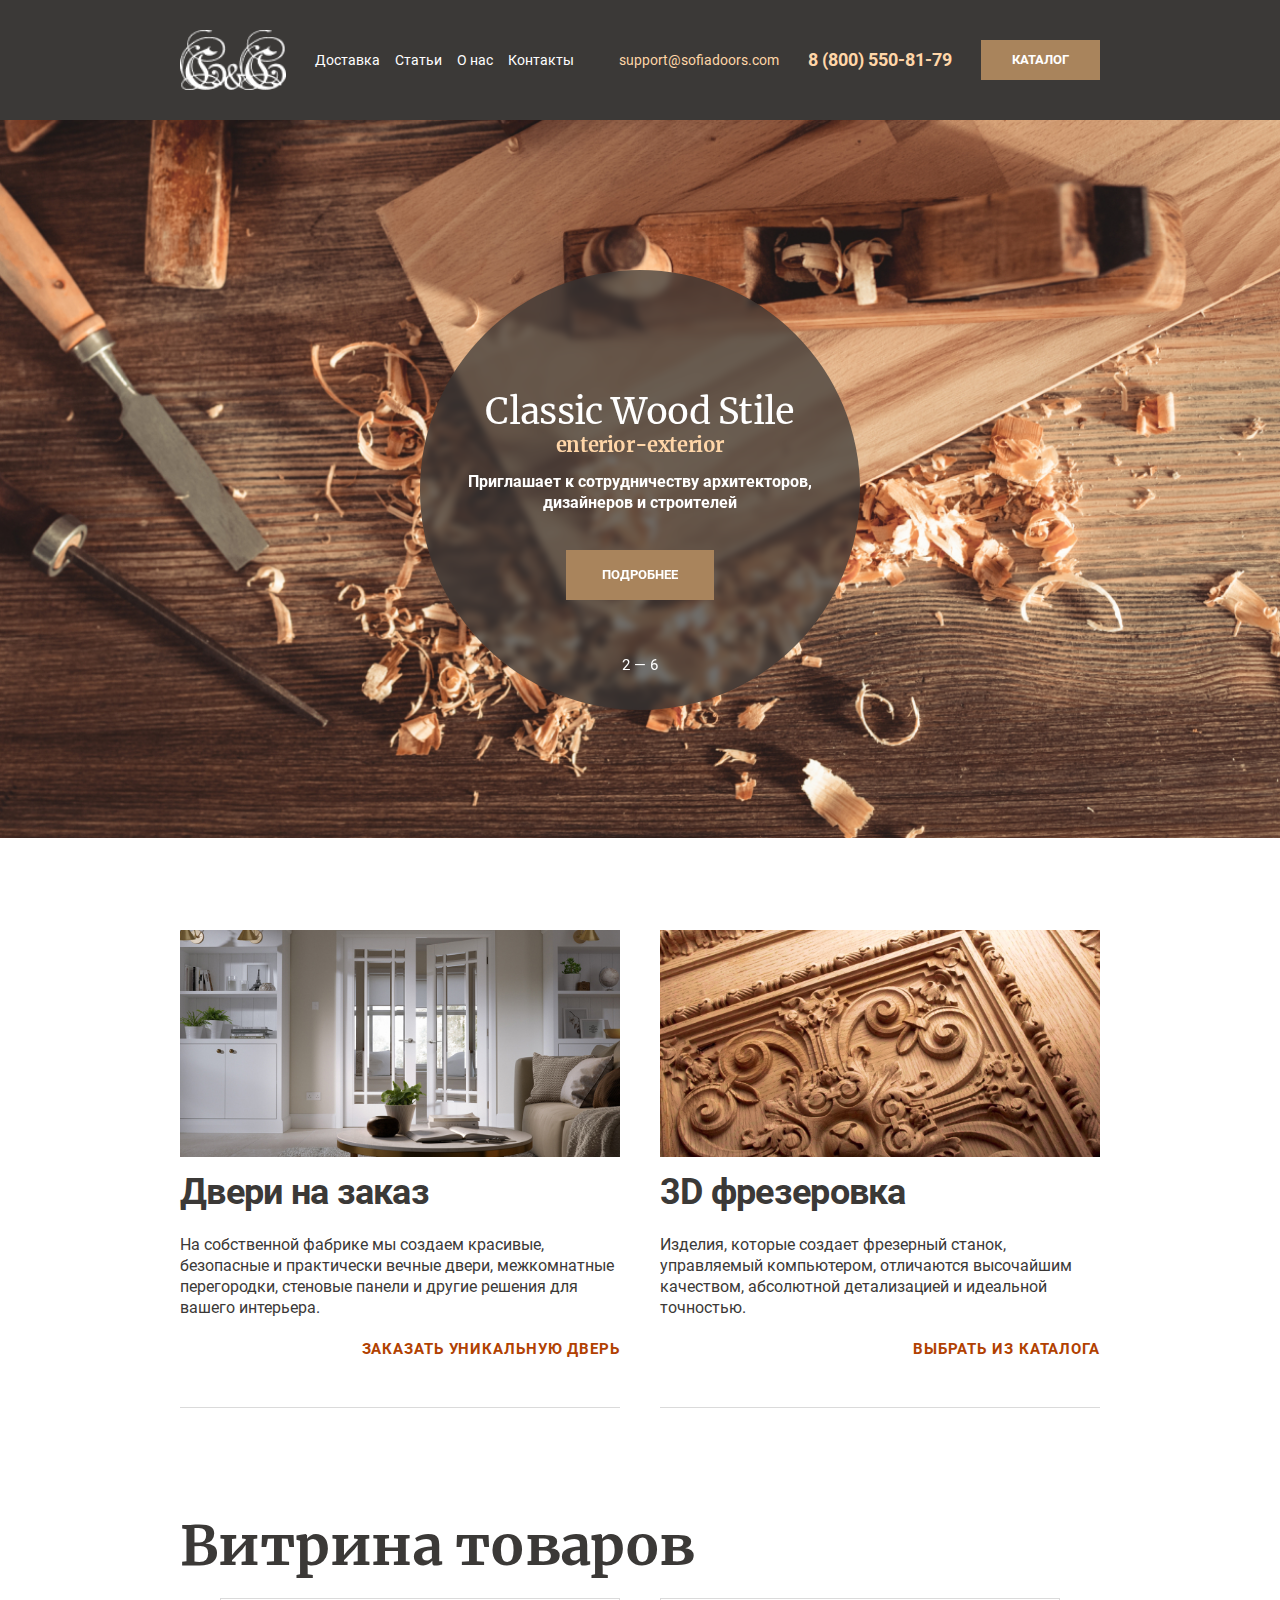
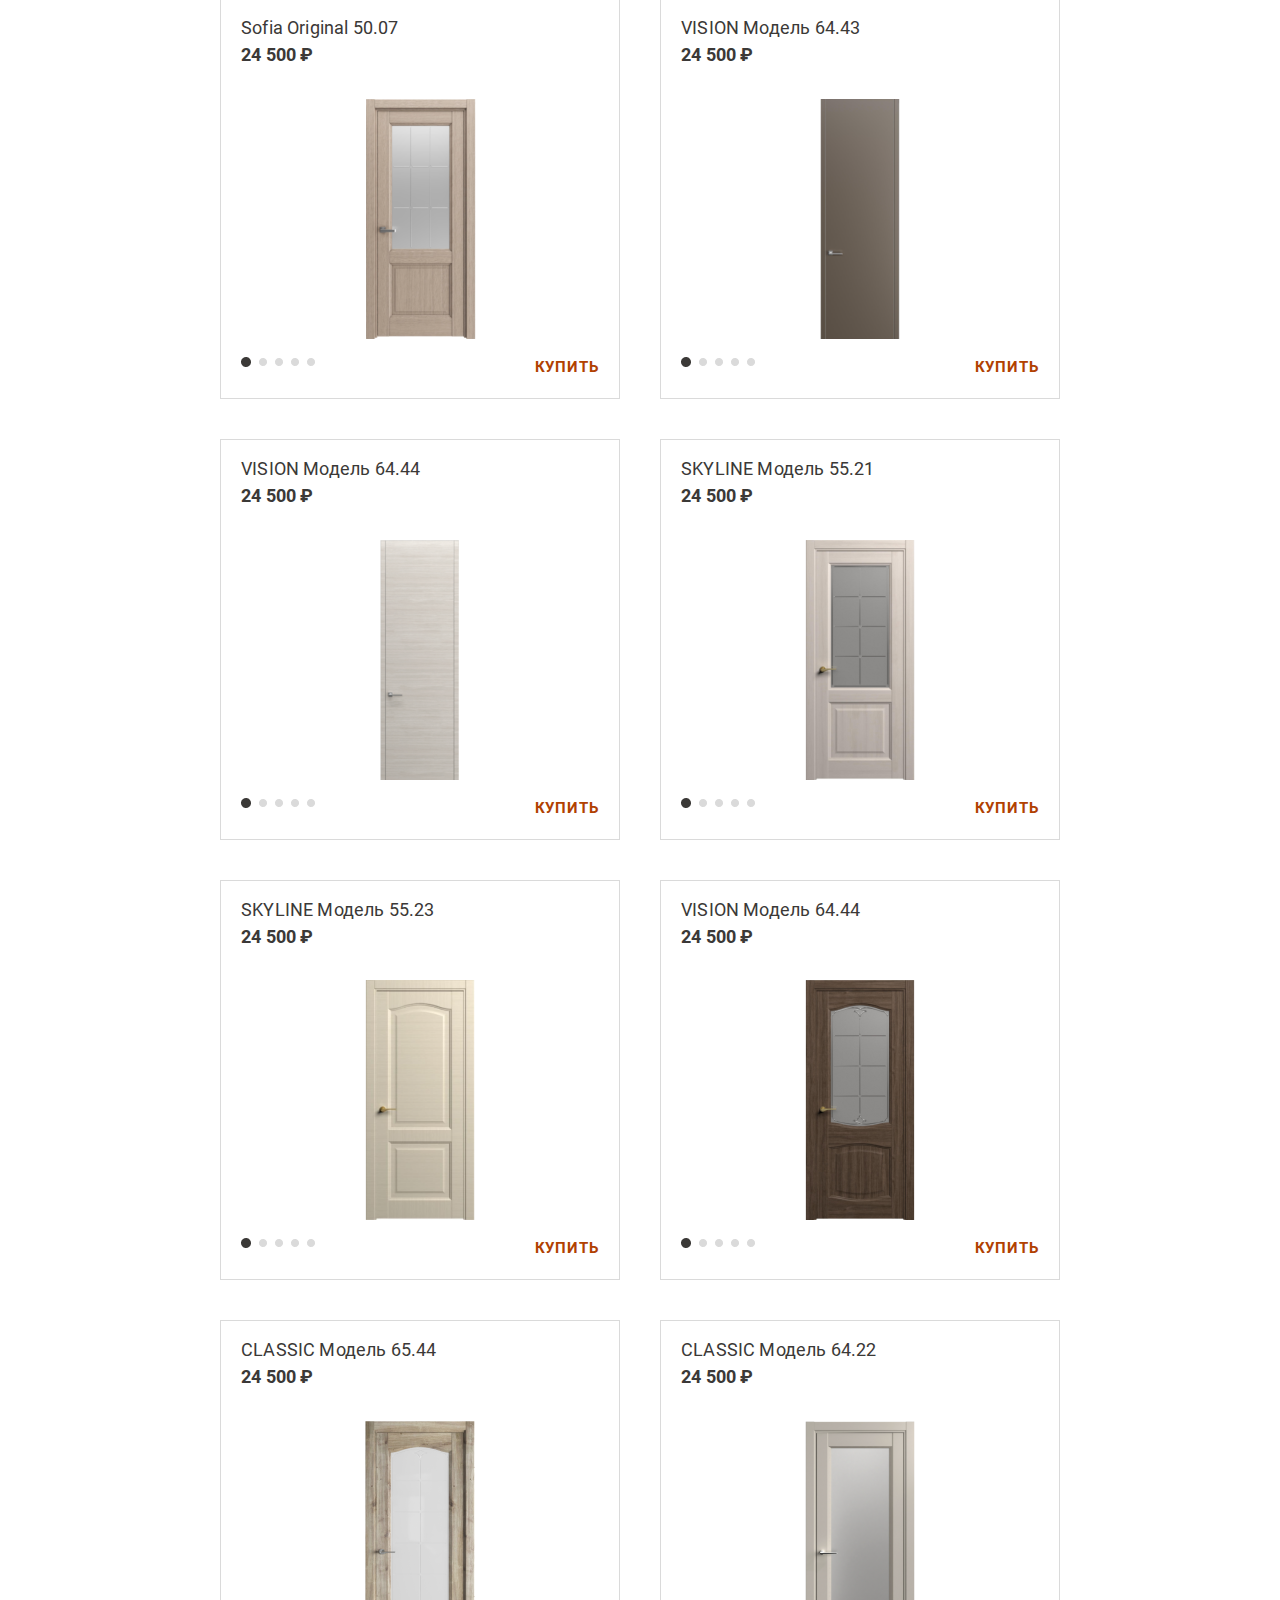
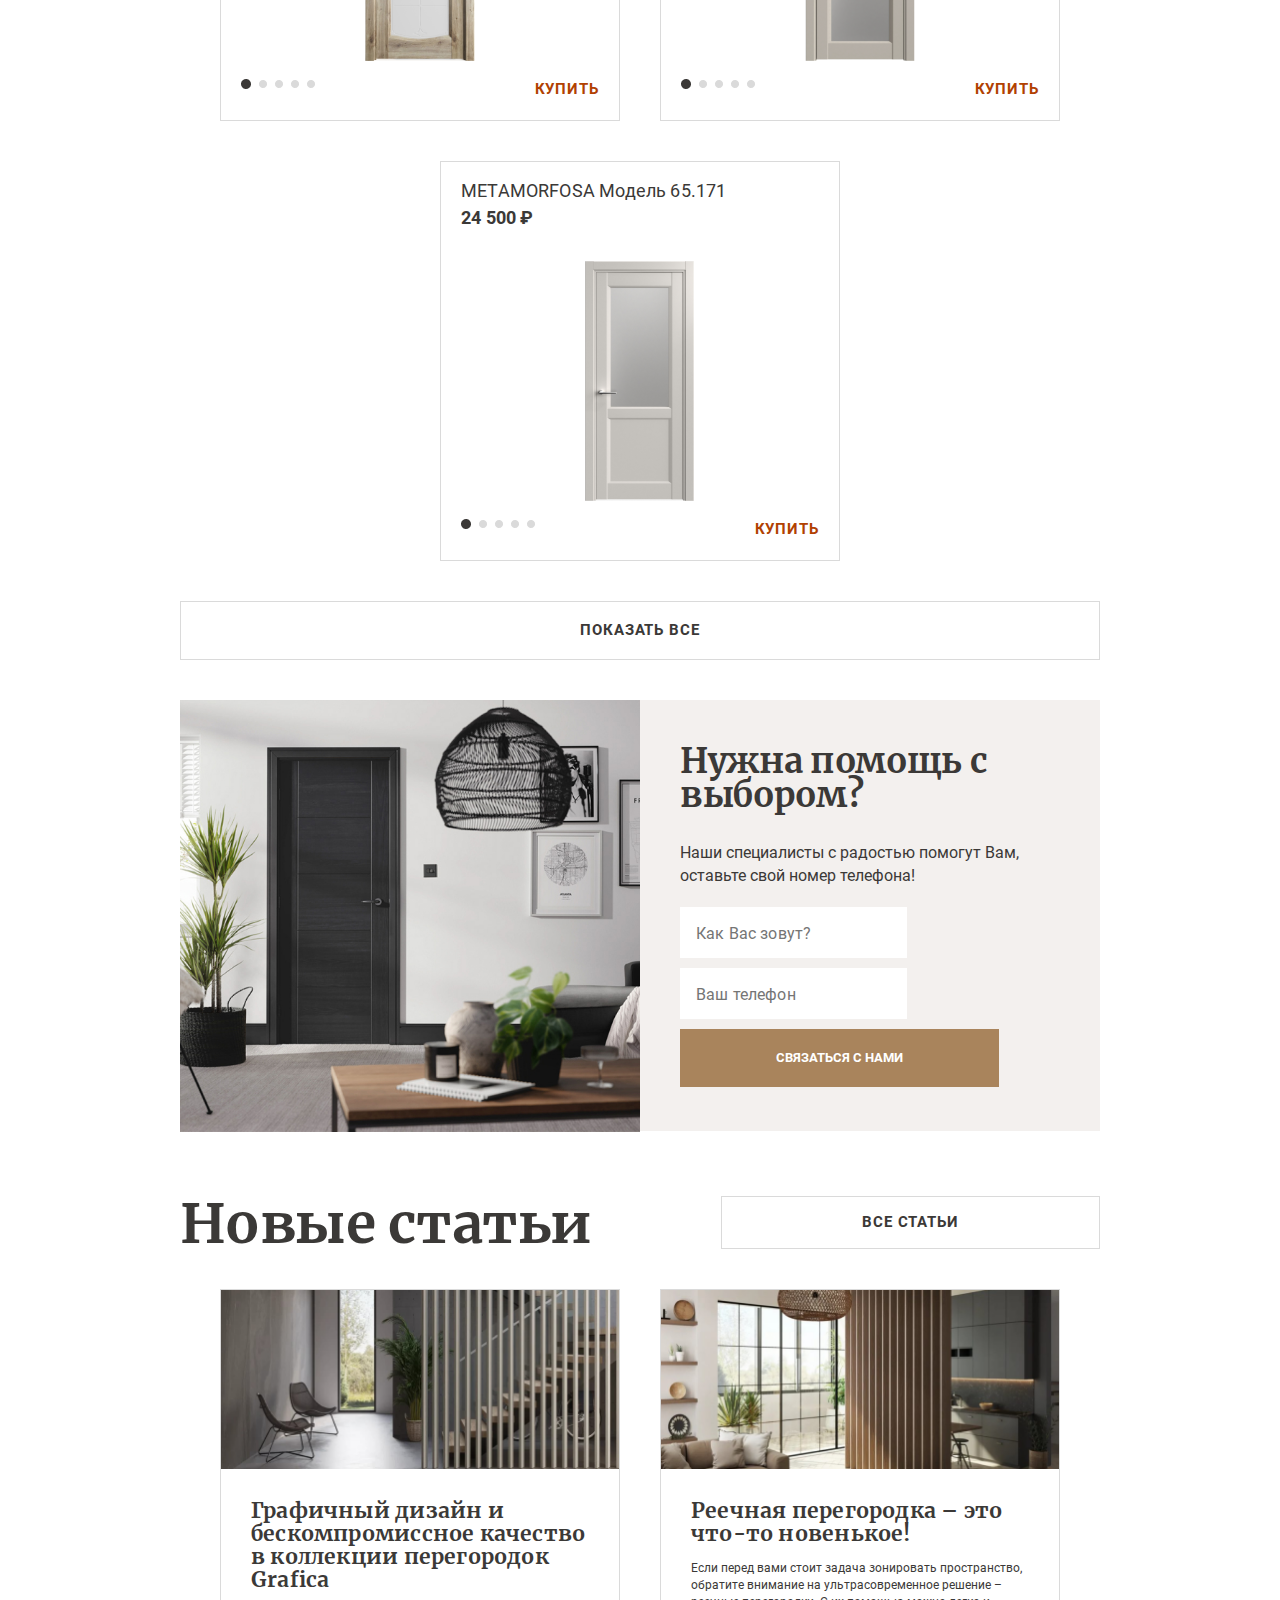
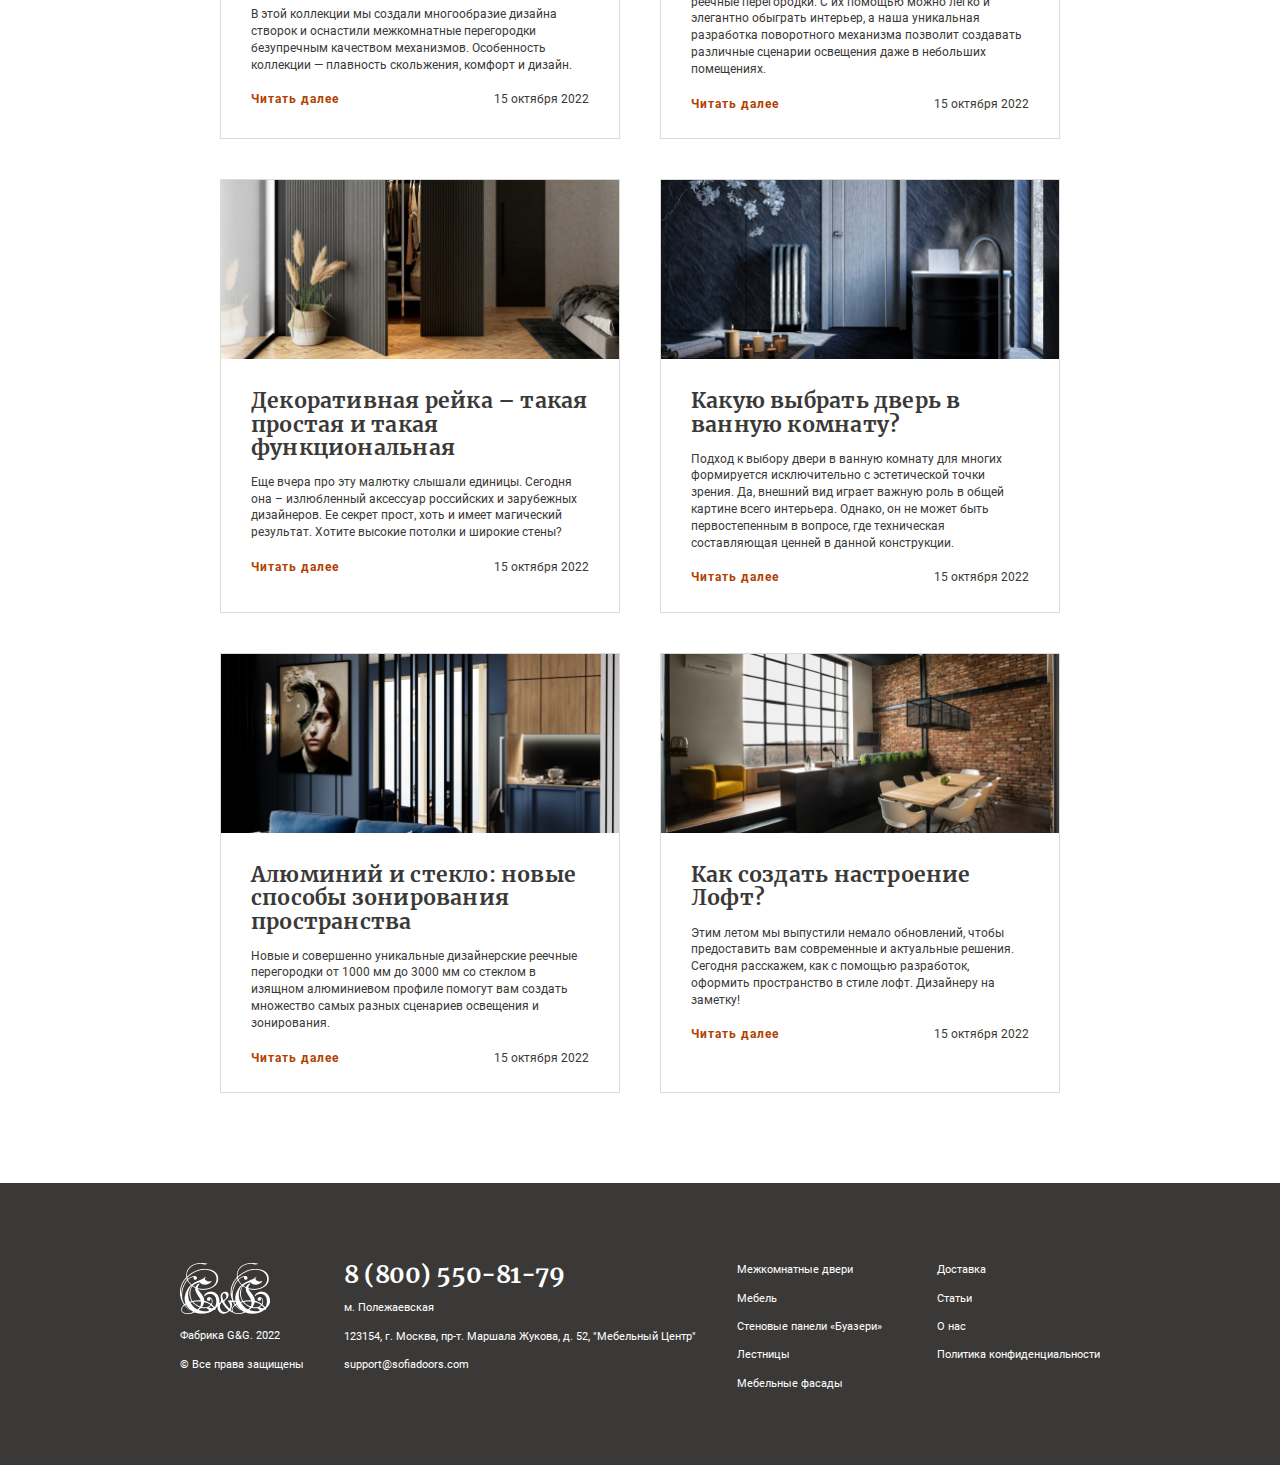
<file: index.html>
<!DOCTYPE html>
<html lang="ru">
<head>
    <meta charset="UTF-8">
    <meta name="viewport" content="width=device-width, initial-scale=1.0">
    <title>G&D</title>
    <link rel="stylesheet" href="./css/G&D.css">
</head>
<body>
    <header>
        <div class="container">
            <div class="header">
                <img src="img/logo.png" class="header__logo" alt="логотип">
                <ul>
                    <li onclick="location.href='./404.html'">Доставка</li>
                    <li onclick="location.href='./404.html'">Статьи</li>
                    <li onclick="location.href='./404.html'">О нас</li>
                    <li onclick="location.href='./404.html'">Контакты</li>  
                </ul>
                <a href="mailto:support@sofiadoors.com"><p class="header__p">support@sofiadoors.com</p></a>
                <a href="tel:8-(800)-550-81-79"><p class="p-number header__phone-number Roboto-Bold">8 (800) 550-81-79</p></a> 
                <button class="button Roboto-Bold" onclick="location.href= './404.html'">Каталог</button>
                <img src="img/telephon.png" alt="телефон" class="header__img-tel">
                <img src="img/menu.png" alt="меню" class="header__img-menu">
            </div>
        </div>  
    </header>
    <section class="section1">
        <div class="container section1__circle-location">
           <div class="section1__circle">
                <h1 class="section1__circle__h1 Merriweather-Regular">Classic Wood Stile</h1>
                <h3 class="section1__circle__h3 Merriweather-Bold">enterior-exterior</h3>
                <p class="section1__circle__p1 Roboto-Bold">Приглашает к сотрудничеству архитекторов, дизайнеров и строителей</p>
                <button onclick="location.href= './404.html'" class="button section1__circle__button Roboto-Bold">Подробнее</button>
                <p class="section1__circle__p2">2 — 6</p>
           </div>   
        </div>
    </section>

    <section class="section2">
        <div class="container">
            <div class="section2__first-cards">
                <div class="section2__first-cards__card-type-1">
                    <img src="img/Rectangle_2.jpg" alt="Фото интерьера" class="section2__first-cards__card-type-1__img">
                    <h2 class="section2__first-cards__card-type-1__h2">Двери на заказ</h2>
                    <p class="section2__first-cards__card-type-1__p">На собственной фабрике мы создаем красивые, безопасные и практически вечные двери, межкомнатные перегородки, стеновые панели и другие решения для вашего интерьера.</p>
                    <p onclick="location.href= './404.html'" class="section2__first-cards__card-type-1__p-link Roboto-Bold">заказать уникальную дверь</p>
                </div>

                <div class="section2__first-cards__card-type-1">
                    <img src="img/Rectangle_3.jpg" alt="Фрезеровка" class="section2__first-cards__card-type-1__img">
                    <h2 class="section2__first-cards__card-type-1__h2">3D фрезеровка</h2>
                    <p class="section2__first-cards__card-type-1__p">Изделия, которые создает фрезерный станок, управляемый компьютером, отличаются высочайшим качеством, абсолютной детализацией и идеальной точностью.</p>
                    <p onclick="location.href= './404.html'" class="section2__first-cards__card-type-1__p-link Roboto-Bold">выбрать из каталога</p>
                </div>
            </div>
            
            <h1 class="section2__h1 Merriweather-Bold">Витрина товаров</h1>
            <div class="section2__catalog">
                <div class="section2__catalog__card-type-2">
                    <h4 class="section2__catalog__card-type-2__h4">Sofia Original 50.07</h4>
                    <p class="section2__catalog__card-type-2__price Roboto-Bold">24 500 ₽</p>
                    <img src="img/door_1.png" alt="Дверь Sofia Original 50.07" class="section2__catalog__card-type-2__img">
                    <div class="string">
                        <img src="img/точки.png" alt="точки" class="section2__catalog__card-type-2__dots">
                        <span onclick="location.href= './404.html'" class="section2__catalog__card-type-2__buy Roboto-Bold">купить</span>
                    </div>
                </div>

                <div class="section2__catalog__card-type-2">
                    <h4 class="section2__catalog__card-type-2__h4">VISION Модель 64.43</h4>
                    <p class="section2__catalog__card-type-2__price Roboto-Bold">24 500 ₽</p>
                    <img src="img/door_2.png" alt="Дверь Sofia Original 50.07" class="section2__catalog__card-type-2__img">
                    <div class="string">
                        <img src="img/точки.png" alt="точки" class="section2__catalog__card-type-2__dots">
                        <span onclick="location.href= './404.html'" class="section2__catalog__card-type-2__buy Roboto-Bold">купить</span>
                    </div>
                </div>

                <div class="section2__catalog__card-type-2">
                    <h4 class="section2__catalog__card-type-2__h4">VISION Модель 64.44</h4>
                    <p class="section2__catalog__card-type-2__price Roboto-Bold">24 500 ₽</p>
                    <img src="img/door_3.png" alt="Дверь Sofia Original 50.07" class="section2__catalog__card-type-2__img">
                    <div class="string">
                        <img src="img/точки.png" alt="точки" class="section2__catalog__card-type-2__dots">
                        <span onclick="location.href= './404.html'" class="section2__catalog__card-type-2__buy Roboto-Bold">купить</span>
                    </div>
                </div>

                <div class="section2__catalog__card-type-2">
                    <h4 class="section2__catalog__card-type-2__h4">SKYLINE Модель 55.21</h4>
                    <p class="section2__catalog__card-type-2__price Roboto-Bold">24 500 ₽</p>
                    <img src="img/door_4.png" alt="Дверь Sofia Original 50.07" class="section2__catalog__card-type-2__img">
                    <div class="string">
                        <img src="img/точки.png" alt="точки" class="section2__catalog__card-type-2__dots">
                        <span onclick="location.href= './404.html'" class="section2__catalog__card-type-2__buy Roboto-Bold">купить</span>
                    </div>
                </div>

                <div class="section2__catalog__card-type-2">
                    <h4 class="section2__catalog__card-type-2__h4">SKYLINE Модель 55.23</h4>
                    <p class="section2__catalog__card-type-2__price Roboto-Bold">24 500 ₽</p>
                    <img src="img/door_5.png" alt="Дверь Sofia Original 50.07" class="section2__catalog__card-type-2__img">
                    <div class="string">
                        <img src="img/точки.png" alt="точки" class="section2__catalog__card-type-2__dots">
                        <span onclick="location.href= './404.html'" class="section2__catalog__card-type-2__buy Roboto-Bold">купить</span>
                    </div>
                </div>

                <div class="section2__catalog__card-type-2">
                    <h4 class="section2__catalog__card-type-2__h4">VISION Модель 64.44</h4>
                    <p class="section2__catalog__card-type-2__price Roboto-Bold">24 500 ₽</p>
                    <img src="img/door_6.png" alt="Дверь Sofia Original 50.07" class="section2__catalog__card-type-2__img">
                    <div class="string">
                        <img src="img/точки.png" alt="точки" class="section2__catalog__card-type-2__dots">
                        <span onclick="location.href= './404.html'" class="section2__catalog__card-type-2__buy Roboto-Bold">купить</span>
                    </div>
                </div>

                <div class="section2__catalog__card-type-2">
                    <h4 class="section2__catalog__card-type-2__h4">CLASSIC Модель 65.44</h4>
                    <p class="section2__catalog__card-type-2__price Roboto-Bold">24 500 ₽</p>
                    <img src="img/door_7.png" alt="Дверь Sofia Original 50.07" class="section2__catalog__card-type-2__img">
                    <div class="string">
                        <img src="img/точки.png" alt="точки" class="section2__catalog__card-type-2__dots">
                        <span onclick="location.href= './404.html'" class="section2__catalog__card-type-2__buy Roboto-Bold">купить</span>
                    </div>
                </div>

                <div class="section2__catalog__card-type-2">
                    <h4 class="section2__catalog__card-type-2__h4">CLASSIC Модель 64.22</h4>
                    <p class="section2__catalog__card-type-2__price Roboto-Bold">24 500 ₽</p>
                    <img src="img/door_8.png" alt="Дверь Sofia Original 50.07" class="section2__catalog__card-type-2__img">
                    <div class="string">
                        <img src="img/точки.png" alt="точки" class="section2__catalog__card-type-2__dots">
                        <span onclick="location.href= './404.html'" class="section2__catalog__card-type-2__buy Roboto-Bold">купить</span>
                    </div>
                </div>

                <div class="section2__catalog__card-type-2">
                    <h4 class="section2__catalog__card-type-2__h4">METAMORFOSA Модель 65.171</h4>
                    <p class="section2__catalog__card-type-2__price Roboto-Bold">24 500 ₽</p>
                    <img src="img/door_9.png" alt="Дверь Sofia Original 50.07" class="section2__catalog__card-type-2__img">
                    <div class="string">
                        <img src="img/точки.png" alt="точки" class="section2__catalog__card-type-2__dots">
                        <span onclick="location.href= './404.html'" class="section2__catalog__card-type-2__buy Roboto-Bold">купить</span>
                    </div>
                </div>
            </div>
            <button onclick="location.href= './404.html'" class="section2__button Roboto-Bold">показать все</button>    


            <div class="section2__div">
                <img src="img/Rectangle_4.jpg" alt="Интерьер" class="section2__div__img">
                <div class="section2__div__help">
                    <h2 class="section2__div__help__h2 Merriweather-Bold">Нужна помощь с выбором?</h2>   
                    <p class="section2__div__help__p">Наши специалисты с радостью помогут Вам, оставьте свой номер телефона!</p>  
                    <form action="#" method="post" class="section2__div__help__form">
                        <input type="text" id="name" name="name" required placeholder="Как Вас зовут?" class="section2__div__help__form__field">
                
                        <input type="tel" id="phone" name="phone" required pattern="+375 00 000-00-00" placeholder="Ваш телефон" class="section2__div__help__form__field">
                
                        <button class="button Roboto-Bold section2__div__help__form__button" type="submit">Связаться с нами</button>
                    </form>
                </div>                         
            </div>
            <div class="section2__news__head">
                <h1 class="section2__h1 Merriweather-Bold">Новые статьи</h1> 
                <button onclick="location.href= './404.html'" class="section2__button Roboto-Bold section2__news__button">Все статьи</button>
            </div>
                <div class="section2__news__cards">
                    <div class="section2__news__cards__card-type-3">
                        <img src="img/Rectangle_5.png" alt="Интерьер" class="section2__news__cards__card-type-3__img">
                        <div class="section2__news__cards__card-type-3__content">
                            <h4 class="section2__news__cards__card-type-3__content__h3 Merriweather-Bold">Графичный дизайн и бескомпромиссное качество в коллекции перегородок Grafica</h4>
                            <p class="section2__news__cards__card-type-3__content__p">В этой коллекции мы создали многообразие дизайна створок и оснастили межкомнатные перегородки безупречным качеством механизмов. Особенность коллекции — плавность скольжения, комфорт и дизайн.</p>
                        <div class="string">
                            <span onclick="location.href= './404.html'" class="section2__news__cards__card-type-3__content__read Roboto-Bold">Читать далее</span>
                            <p class="section2__news__cards__card-type-3__content__date">15 октября 2022</p>
                        </div>
                        </div>
                    </div>

                    <div class="section2__news__cards__card-type-3">
                        <img src="img/Rectangle_6.png" alt="Интерьер" class="section2__news__cards__card-type-3__img">
                        <div class="section2__news__cards__card-type-3__content">
                            <h4 class="section2__news__cards__card-type-3__content__h3 Merriweather-Bold">Реечная перегородка – это что-то новенькое!</h4>
                            <p class="section2__news__cards__card-type-3__content__p">Если перед вами стоит задача зонировать пространство, обратите внимание на ультрасовременное решение – реечные перегородки. С их помощью можно легко и элегантно обыграть интерьер, а наша уникальная разработка поворотного механизма позволит создавать различные сценарии освещения даже в небольших помещениях.</p>
                        <div class="string">
                            <span onclick="location.href= './404.html'" class="section2__news__cards__card-type-3__content__read Roboto-Bold">Читать далее</span>
                            <p class="section2__news__cards__card-type-3__content__date">15 октября 2022</p>
                        </div>
                        </div>
                    </div>

                    <div class="section2__news__cards__card-type-3">
                        <img src="img/Rectangle_7.png" alt="Интерьер" class="section2__news__cards__card-type-3__img">
                        <div class="section2__news__cards__card-type-3__content">
                            <h4 class="section2__news__cards__card-type-3__content__h3 Merriweather-Bold">Декоративная рейка – такая простая и такая функциональная</h4>
                            <p class="section2__news__cards__card-type-3__content__p">Еще вчера про эту малютку слышали единицы. Сегодня она – излюбленный аксессуар российских и зарубежных дизайнеров. Ее секрет прост, хоть и имеет магический результат. Хотите высокие потолки и широкие стены? </p>
                        <div class="string">
                            <span onclick="location.href= './404.html'" class="section2__news__cards__card-type-3__content__read Roboto-Bold">Читать далее</span>
                            <p class="section2__news__cards__card-type-3__content__date">15 октября 2022</p>
                        </div>
                        </div>
                    </div>

                    <div class="section2__news__cards__card-type-3">
                        <img src="img/Rectangle_8.png" alt="Интерьер" class="section2__news__cards__card-type-3__img">
                        <div class="section2__news__cards__card-type-3__content">
                            <h4 class="section2__news__cards__card-type-3__content__h3 Merriweather-Bold">Какую выбрать дверь в ванную комнату?</h4>
                            <p class="section2__news__cards__card-type-3__content__p">Подход к выбору двери в ванную комнату для многих формируется исключительно с эстетической точки зрения. Да, внешний вид играет важную роль в общей картине всего интерьера. Однако, он не может быть первостепенным в вопросе, где техническая составляющая ценней в данной конструкции. </p>
                        <div class="string">
                            <span onclick="location.href= './404.html'" class="section2__news__cards__card-type-3__content__read Roboto-Bold">Читать далее</span>
                            <p class="section2__news__cards__card-type-3__content__date">15 октября 2022</p>
                        </div>
                        </div>
                    </div>

                    <div class="section2__news__cards__card-type-3">
                        <img src="img/Rectangle_9.png" alt="Интерьер" class="section2__news__cards__card-type-3__img">
                        <div class="section2__news__cards__card-type-3__content">
                            <h4 class="section2__news__cards__card-type-3__content__h3 Merriweather-Bold">Алюминий и стекло: новые способы зонирования пространства</h4>
                            <p class="section2__news__cards__card-type-3__content__p">Новые и совершенно уникальные дизайнерские реечные перегородки от 1000 мм до 3000 мм со стеклом в изящном алюминиевом профиле помогут вам создать множество самых разных сценариев освещения и зонирования.</p>
                        <div class="string">
                            <span onclick="location.href= './404.html'" class="section2__news__cards__card-type-3__content__read Roboto-Bold">Читать далее</span>
                            <p class="section2__news__cards__card-type-3__content__date">15 октября 2022</p>
                        </div>
                        </div>
                    </div>

                    <div class="section2__news__cards__card-type-3">
                        <img src="img/Rectangle_10.png" alt="Интерьер" class="section2__news__cards__card-type-3__img">
                        <div class="section2__news__cards__card-type-3__content">
                            <h4 class="section2__news__cards__card-type-3__content__h3 Merriweather-Bold">Как создать настроение Лофт?</h4>
                            <p class="section2__news__cards__card-type-3__content__p">Этим летом мы выпустили немало обновлений, чтобы предоставить вам современные и актуальные решения. Сегодня расскажем, как с помощью разработок, оформить пространство в стиле лофт. Дизайнеру на заметку!</p>
                        <div class="string news__string">
                            <span onclick="location.href= './404.html'" class="section2__news__cards__card-type-3__content__read Roboto-Bold">Читать далее</span>
                            <p class="section2__news__cards__card-type-3__content__date">15 октября 2022</p>
                        </div>
                        </div>
                    </div>
                </div>
        </div>        
    </section>

    <footer class="footer">
        <div class="container footer__row">
                <div>
                    <img src="img/logo.png" alt="логотип" class="footer__logo">
                    <p class="footer__p">Фабрика G&G. 2022</p>
                    <p class="footer__p">&#169; Все права защищены</p>
                </div>
                <div>
                    <a href="tel:8-(800)-550-81-79"><p class="footer__tel Merriweather-Bold">8 (800) 550-81-79</p></a>
                    <p class="footer__p">м. Полежаевская</p>
                    <p class="footer__p">123154, г. Москва, пр-т. Маршала Жукова, д. 52, "Мебельный Центр"</p>
                    <a href="mailto:support@sofiadoors.com"><p class="footer__p">support@sofiadoors.com</p></a>
                </div>
                    <ul>
                        <li onclick="location.href= './404.html'" class="footer__p">Межкомнатные двери</li>
                        <li onclick="location.href= './404.html'" class="footer__p">Мебель</li>
                        <li onclick="location.href= './404.html'" class="footer__p">Стеновые панели «Буазери»</li>
                        <li onclick="location.href= './404.html'" class="footer__p">Лестницы</li>
                        <li onclick="location.href= './404.html'" class="footer__p">Мебельные фасады</li>
                    </ul>
                <div>
                    <ul>
                        <li onclick="location.href= './404.html'" class="footer__p">Доставка</li>
                        <li onclick="location.href= './404.html'" class="footer__p">Статьи</li>
                        <li onclick="location.href= './404.html'"  class="footer__p">О нас</li>
                    </ul>
                    <p onclick="location.href= './404.html'"  class="footer__p">Политика конфиденциальности</p>
                </div>
        </div>
    </footer>
</body>
</html>
</file>
<file: css/G&D.css>
@font-face {
  font-family: "Roboto-Regular";
  src: url("../fonts/Roboto/Roboto-Regular.ttf");
}
@font-face {
  font-family: "Roboto-Bold";
  src: url("../fonts/Roboto/Roboto-Bold.ttf");
}
@font-face {
  font-family: "Merriweather-Regular";
  src: url("../fonts/Merriweather/Merriweather-Regular.ttf");
}
@font-face {
  font-family: "Merriweather-Bold";
  src: url("../fonts/Merriweather/Merriweather-Bold.ttf");
}
* {
  margin: 0;
  padding: 0;
  box-sizing: border-box;
}

.container {
  margin: 0 auto;
  max-width: 1280px;
}

a {
  text-decoration: none;
  text-align: center;
  cursor: pointer;
}

span {
  cursor: pointer;
}

p, h4, li {
  font-family: "Roboto-Regular";
  font-style: normal;
  font-weight: 400;
}

.Roboto-Bold {
  font-family: "Roboto-Bold";
  font-style: normal;
  font-weight: 700;
}

.Merriweather-Bold {
  font-family: "Merriweather-Bold";
  font-style: normal;
  font-weight: 700;
}

ul {
  list-style-type: none;
  display: flex;
  justify-content: space-between;
}

li {
  font-size: 16px;
  line-height: 120%;
  margin-right: 31px;
  white-space: nowrap;
  cursor: pointer;
  color: #ffffff;
}

header {
  padding-top: 30px;
  padding-bottom: 30px;
  background: #3b3937;
}

.header {
  display: flex;
  align-items: center;
  justify-content: space-between;
}
.header__img-tel {
  display: none;
  cursor: pointer;
}
.header__img-menu {
  display: none;
}
.header__logo {
  width: 106px;
  height: 60px;
}
.header__p {
  font-size: 16px;
  line-height: 120%;
  color: #FFD6A8;
}
.header__phone-number {
  white-space: nowrap;
  cursor: pointer;
}

.p-number {
  font-size: 20px;
  line-height: 140%;
  color: #FFD6A8;
}

.button {
  font-size: 13px;
  line-height: 140%;
  text-align: center;
  text-transform: uppercase;
  align-self: center;
  color: #ffffff;
  padding: 11px 31px;
  border: none;
  background: #A9845C;
  cursor: pointer;
}

.section1 {
  background-image: url(../img/Rectangle1.jpg);
  background-position: center center;
  background-repeat: no-repeat;
  background-size: cover;
  padding-top: 150px;
  padding-bottom: 128px;
}
.section1__circle-location {
  display: flex;
  justify-content: center;
}
.section1__circle {
  display: flex;
  flex-direction: column;
  width: 440px;
  height: 440px;
  background: rgba(51, 51, 51, 0.7);
  backdrop-filter: blur(3.5px);
  border-radius: 240px;
  padding-top: 120px;
  padding-right: 43px;
  padding-left: 43px;
}
.section1__circle__h1 {
  font-family: "Merriweather-Regular";
  font-style: normal;
  font-weight: 400;
  font-size: 36px;
  line-height: 120%;
  letter-spacing: -0.02em;
  text-align: center;
  color: #ffffff;
}
.section1__circle__h3 {
  font-size: 20px;
  line-height: 120%;
  letter-spacing: -0.02em;
  text-align: center;
  color: #FFD6A8;
  margin-bottom: 15px;
}
.section1__circle__p1 {
  font-size: 16px;
  line-height: 130%;
  text-align: center;
  margin-bottom: 36px;
  color: #ffffff;
}
.section1__circle__button {
  margin-bottom: 56px;
  padding: 16px 36px;
}
.section1__circle__p2 {
  font-family: "Roboto-Regular";
  font-style: normal;
  font-weight: 500;
  font-size: 15px;
  line-height: 130%;
  text-align: center;
  color: #ffffff;
}

.string {
  display: flex;
  justify-content: space-between;
}

.section2 {
  background: #ffffff;
  padding-top: 92px;
  padding-bottom: 50px;
}
.section2__first-cards {
  display: flex;
  flex-wrap: wrap;
  justify-content: space-between;
  margin-bottom: 121px;
}
.section2__first-cards__card-type-1 {
  display: inline-block;
  max-width: 620px;
  border-bottom: #DADADA solid 1px;
}
.section2__first-cards__card-type-1__img {
  max-width: 100%;
  height: auto;
  margin-bottom: 10px;
}
.section2__first-cards__card-type-1__h2 {
  font-family: "Roboto-Bold";
  font-size: 36px;
  line-height: 120%;
  letter-spacing: -0.02em;
  margin-bottom: 21px;
  color: #3b3937;
}
.section2__first-cards__card-type-1__p {
  font-size: 16px;
  line-height: 130%;
  color: #3b3937;
  margin-bottom: 21px;
}
.section2__first-cards__card-type-1__p-link {
  font-size: 15px;
  line-height: 140%;
  text-align: right;
  letter-spacing: 0.06em;
  text-transform: uppercase;
  color: #B14101;
  margin-bottom: 47px;
}
.section2__first-cards__card-type-1__p-link:hover {
  text-decoration: underline solid #B14101;
}
.section2__catalog {
  display: flex;
  flex-wrap: wrap;
  justify-content: space-between;
}
.section2__catalog__card-type-2 {
  display: flex;
  flex-direction: column;
  padding: 20px;
  border: #DADADA solid 1px;
  width: 400px;
  margin-bottom: 40px;
}
.section2__catalog__card-type-2__h4 {
  font-size: 18px;
  line-height: 100%;
  letter-spacing: 0.01em;
  color: #3b3937;
  margin-bottom: 7px;
}
.section2__catalog__card-type-2__price {
  font-size: 18px;
  line-height: 120%;
  letter-spacing: 0.01em;
  color: #3b3937;
  margin-bottom: 33px;
}
.section2__catalog__card-type-2__img {
  align-self: center;
  margin-bottom: 18px;
}
.section2__catalog__card-type-2__dots {
  width: 74px;
  height: 10px;
}
.section2__catalog__card-type-2__buy {
  font-size: 15px;
  line-height: 140%;
  text-align: right;
  letter-spacing: 0.06em;
  text-transform: uppercase;
  color: #B14101;
}
.section2__catalog__card-type-2__buy:hover {
  text-decoration: underline solid #B14101;
}
.section2__h1 {
  font-size: 64px;
  line-height: 100%;
  letter-spacing: -0.01em;
  color: #3b3937;
  margin-bottom: 25px;
}
.section2__button {
  border: #DADADA solid 1px;
  font-size: 15px;
  line-height: 140%;
  text-align: center;
  letter-spacing: 0.06em;
  text-transform: uppercase;
  width: 100%;
  cursor: pointer;
  color: #3b3937;
  background-color: #ffffff;
  padding: 18px 0;
  margin-bottom: 90px;
}
.section2__div {
  margin-bottom: 99px;
}
.section2__div__img {
  width: 50%;
}
.section2__div__help {
  display: flex;
  flex-direction: column;
  float: right;
  background-color: #F3F0EE;
  padding: 132px 60px 87px;
  width: 50%;
}
.section2__div__help__h2 {
  font-size: 48px;
  line-height: 100%;
  display: flex;
  align-items: flex-end;
  letter-spacing: -0.01em;
  color: #3b3937;
  margin-bottom: 44px;
}
.section2__div__help__p {
  font-size: 20px;
  line-height: 140%;
  color: #3b3937;
  margin-bottom: 42px;
}
.section2__div__help__form {
  display: flex;
  flex-wrap: wrap;
  justify-content: space-between;
}
.section2__div__help__form__field {
  background: #ffffff;
  font-family: "Roboto-Regular";
  font-style: normal;
  font-weight: 400;
  font-size: 18px;
  line-height: 100%;
  display: flex;
  letter-spacing: 0.01em;
  color: #3b3937;
  border: none;
  padding: 21px 13px 19px 20px;
  margin-bottom: 23px;
}
.section2__div__help__form__button {
  padding: 20px 96px;
}
.section2__news__head {
  display: flex;
  justify-content: space-between;
}
.section2__news__button {
  width: auto;
  padding: 18px 150px;
  float: right;
  margin-bottom: 42px;
}
.section2__news__cards {
  display: flex;
  justify-content: space-between;
  flex-wrap: wrap;
}
.section2__news__cards__card-type-3 {
  border: #DADADA solid 1px;
  margin-bottom: 40px;
  width: 400px;
}
.section2__news__cards__card-type-3__img {
  width: 100%;
}
.section2__news__cards__card-type-3__content {
  padding: 26px 30px;
}
.section2__news__cards__card-type-3__content__h3 {
  font-size: 21px;
  line-height: 110%;
  letter-spacing: 0.01em;
  color: #3b3937;
  margin-bottom: 15px;
}
.section2__news__cards__card-type-3__content__p {
  font-size: 12px;
  line-height: 140%;
  color: #3b3937;
  margin-bottom: 18px;
}
.section2__news__cards__card-type-3__content__read {
  font-size: 12px;
  line-height: 140%;
  letter-spacing: 0.08em;
  color: #B14101;
}
.section2__news__cards__card-type-3__content__read:hover {
  text-decoration: underline solid #B14101;
}
.section2__news__cards__card-type-3__content__date {
  font-size: 12px;
  line-height: 140%;
  text-align: right;
  color: #3b3937;
}

.news__string {
  align-self: flex-end;
}

.footer {
  padding-top: 98px;
  padding-bottom: 105px;
  background-color: #3b3937;
}
.footer__row {
  display: flex;
  justify-content: space-between;
}
.footer__logo {
  margin-bottom: 11px;
}
.footer__row > ul, .footer__row > div > ul {
  flex-direction: column;
}
.footer__p {
  font-size: 13px;
  line-height: 130%;
  margin-bottom: 14px;
  color: #ffffff;
}
.footer__tel {
  font-size: 25px;
  line-height: 100%;
  letter-spacing: -0.02em;
  color: #ffffff;
  margin-bottom: 14px;
}
a > .footer__tel, a > .footer__p {
  text-align: start;
}

@media (max-width: 1350px) {
  .container {
    max-width: 920px;
  }

  .p-number {
    font-size: 18px;
  }

  .header__p {
    font-size: 14px;
  }

  li {
    font-size: 14px;
    margin-right: 15px;
  }

  .section2__first-cards {
    margin-bottom: 90px;
  }
  .section2__first-cards__card-type-1 {
    margin-bottom: 20px;
    width: 440px;
  }

  .section2__h1 {
    font-size: 55px;
  }

  .section2__catalog {
    justify-content: center;
  }
  .section2__catalog__card-type-2 {
    margin-right: 40px;
  }
  .section2__catalog__card-type-2:nth-child(even), .section2__catalog__card-type-2:last-child {
    margin-right: 0;
  }

  .section2__button {
    margin-bottom: 40px;
  }

  .section2__div {
    margin-bottom: 60px;
  }
  .section2__div__help {
    padding: 44px 40px;
  }
  .section2__div__help__h2 {
    font-size: 34px;
    margin-bottom: 30px;
  }
  .section2__div__help__p {
    font-size: 16px;
    margin-bottom: 20px;
  }
  .section2__div__help__form__field {
    font-size: 16px;
    padding: 17px 9px 15px 16px;
    margin-bottom: 10px;
  }

  .section2__news__button {
    padding: 15px 140px;
  }

  .section2__news__cards {
    justify-content: center;
  }
  .section2__news__cards__card-type-3 {
    margin-right: 40px;
  }
  .section2__news__cards__card-type-3:nth-child(even), .section2__news__cards__card-type-3:last-child {
    margin-right: 0;
  }

  .footer {
    padding-top: 80px;
    padding-bottom: 60px;
  }
  .footer__tel {
    font-size: 24px;
  }
  .footer__p {
    font-size: 11px;
  }
}
@media (max-width: 1200px) {
  .container {
    max-width: 880px;
  }

  .section1 {
    padding-top: 130px;
    padding-bottom: 120px;
  }

  .section2 {
    padding-top: 70px;
    padding-bottom: 35px;
  }

  .section2__first-cards {
    margin-bottom: 60px;
  }
  .section2__first-cards__card-type-1 {
    margin-bottom: 20px;
    width: 420px;
  }

  .section2__h1 {
    font-size: 50px;
  }

  .section2__div__help__form__button {
    padding: 17px 96px;
  }

  .section2__div__help__form__field {
    padding: 15px 9px 13px 16px;
  }

  .section2__div__help__h2 {
    margin-bottom: 25px;
  }
}
@media (max-width: 960px) {
  .container {
    max-width: 770px;
  }

  header {
    padding-top: 25px;
    padding-bottom: 25px;
  }

  .header__img-tel, .header__img-menu {
    display: block;
    width: 41px;
  }

  .header > ul, .header__phone-number {
    display: none;
  }

  .section2__first-cards {
    justify-content: center;
  }
  .section2__first-cards__card-type-1 {
    margin-bottom: 25px;
    width: 600px;
  }

  .section2__h1 {
    font-size: 40px;
  }

  .section2__catalog__card-type-2 {
    margin-right: 0;
  }

  .section2__button {
    font-size: 14px;
    padding: 12px 0;
    margin-bottom: 25px;
  }

  .section2__div {
    margin-bottom: 40px;
  }
  .section2__div__help {
    padding: 28px 23px;
  }
  .section2__div__help__h2 {
    margin-bottom: 20px;
  }
  .section2__div__help__p {
    font-size: 14px;
    margin-bottom: 20px;
  }
  .section2__div__help__form__field {
    font-size: 14px;
  }
  .section2__div__help__form__button {
    padding: 15px 50px;
  }

  .section2__news__button {
    padding: 10px 120px;
  }

  .section2__news__cards__card-type-3 {
    margin-right: 0;
    width: 80%;
  }

  .footer__row > ul, .footer__row > div > ul {
    display: none;
  }
}
@media (max-width: 800px) {
  .container {
    max-width: 670px;
  }

  header {
    padding-top: 20px;
    padding-bottom: 20px;
  }

  .header__p {
    display: none;
  }

  .button {
    padding: 9px 52px;
  }

  .section1 {
    padding-top: 100px;
    padding-bottom: 100px;
  }

  .section2__first-cards {
    justify-content: center;
  }

  .section2__div__img {
    width: 100%;
  }

  .section2__div__help {
    width: 100%;
    float: none;
    padding: 37px 41px;
  }
  .section2__div__help__form {
    justify-content: start;
  }
  .section2__div__help__form__field {
    margin-right: 40px;
  }

  .footer__row {
    flex-direction: column;
    align-items: center;
  }

  .footer__row > div {
    text-align: center;
  }

  a > .footer__tel, a > .footer__p {
    text-align: center;
  }
}
@media (max-width: 760px) {
  .container {
    max-width: 620px;
  }

  .section2__h1 {
    font-size: 35px;
  }

  .section2__news__button {
    padding: 10px 75px;
  }
}
@media (max-width: 650px) {
  .container {
    max-width: 480px;
  }

  .section2__news__button {
    padding: 10px 60px;
  }
}
@media (max-width: 480px) {
  .container {
    max-width: 360px;
  }

  .header__logo {
    width: 80px;
    height: 40px;
  }

  .button {
    padding: 4px 40px;
  }

  .header__img-tel, .header__img-menu {
    width: 30px;
  }

  .section1__circle {
    width: 300px;
    height: 300px;
    padding-top: 65px;
    padding-right: 15px;
    padding-left: 15px;
  }
  .section1__circle__h1 {
    font-size: 24px;
  }
  .section1__circle__h3 {
    font-size: 16px;
  }
  .section1__circle__p1 {
    font-size: 13px;
  }
  .section1__circle__button {
    margin-bottom: 30px;
  }
  .section1__circle__p2 {
    font-size: 14px;
  }

  .section2__first-cards__card-type-1__h2 {
    font-size: 29px;
    margin-bottom: 15px;
  }

  .section2__first-cards__card-type-1__p {
    font-size: 14px;
    margin-bottom: 18px;
  }

  .section2__first-cards__card-type-1__p-link {
    font-size: 13px;
    margin-bottom: 30px;
  }

  .section2__h1 {
    font-size: 29px;
    margin-bottom: 20px;
  }

  .section2__button {
    font-size: 13px;
    margin-bottom: 20px;
  }

  .section2__news__head {
    flex-wrap: wrap;
    justify-content: center;
  }

  .section2__news__cards__card-type-3__content {
    padding: 18px 14px;
  }
}
@media (max-width: 320px) {
  .container {
    max-width: 310px;
  }

  .section2__news__cards__card-type-3__content {
    padding: 14px 9px;
  }
}
</file>
